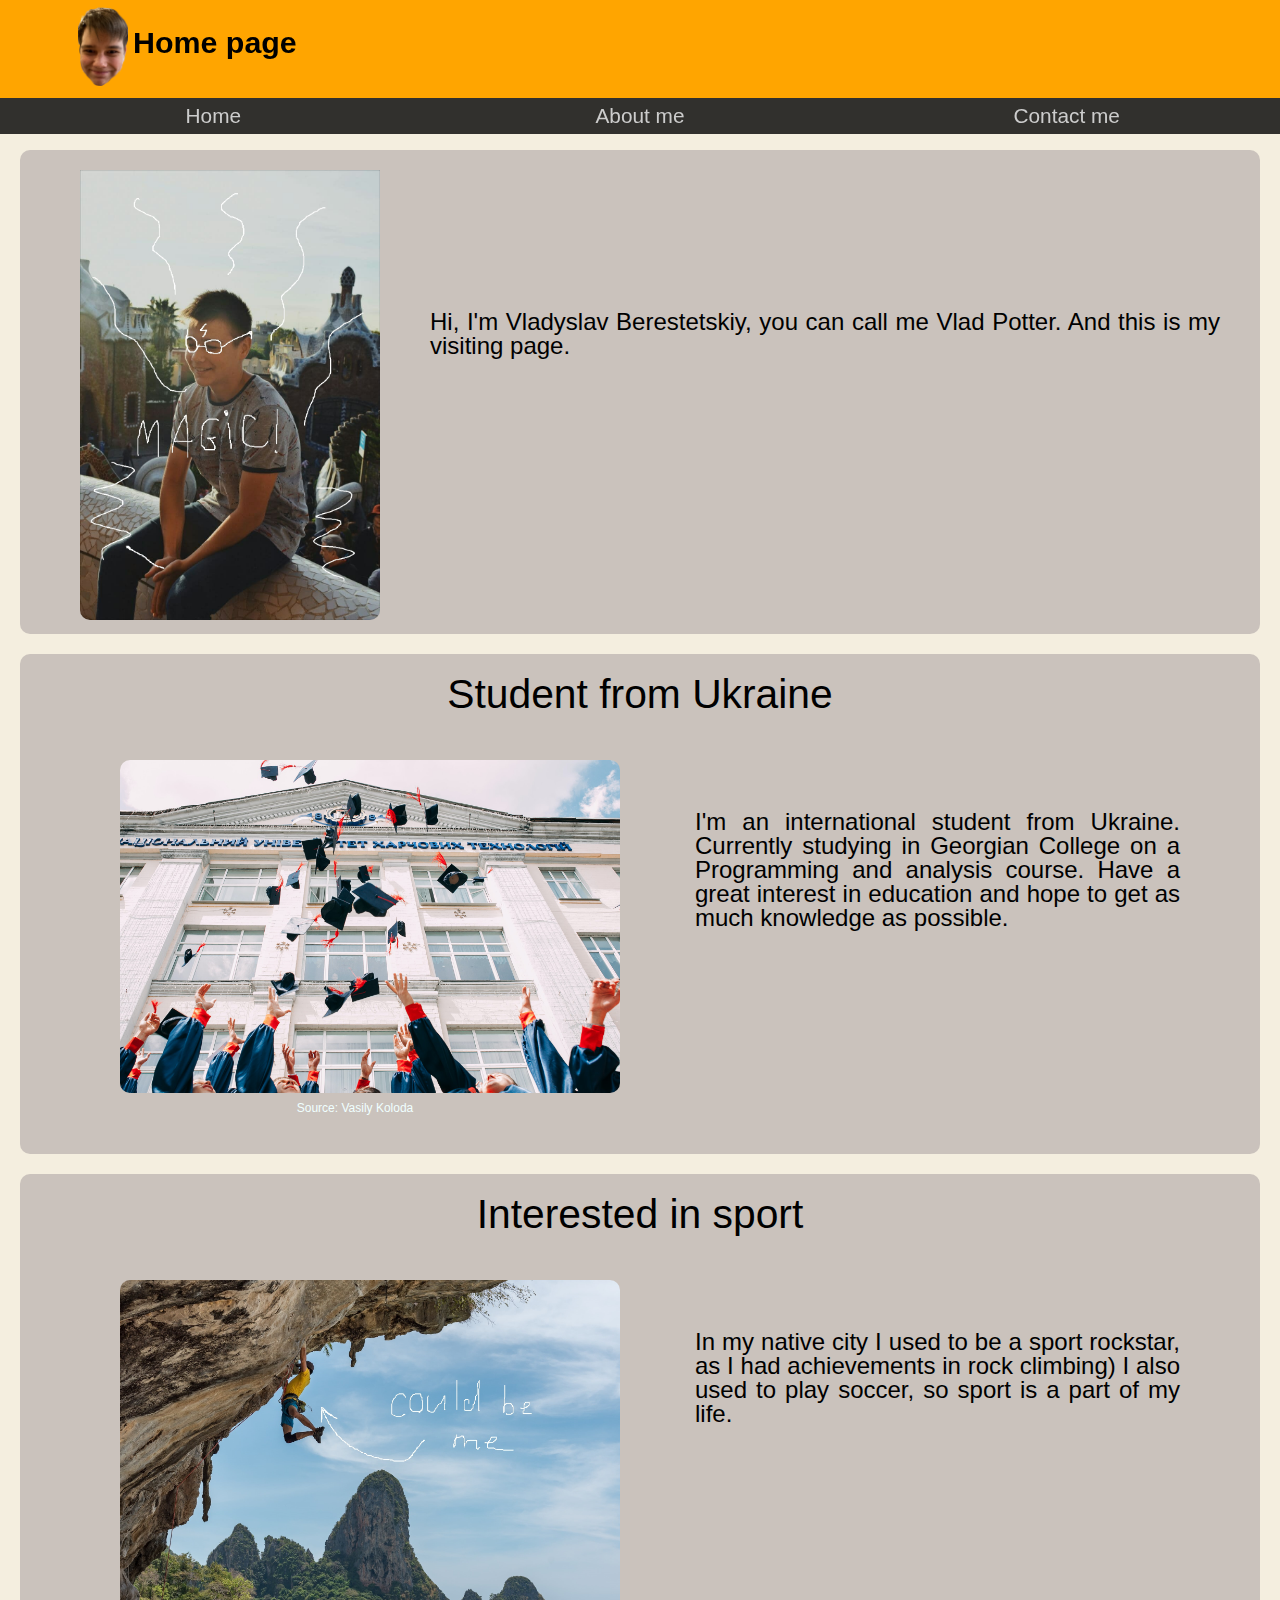
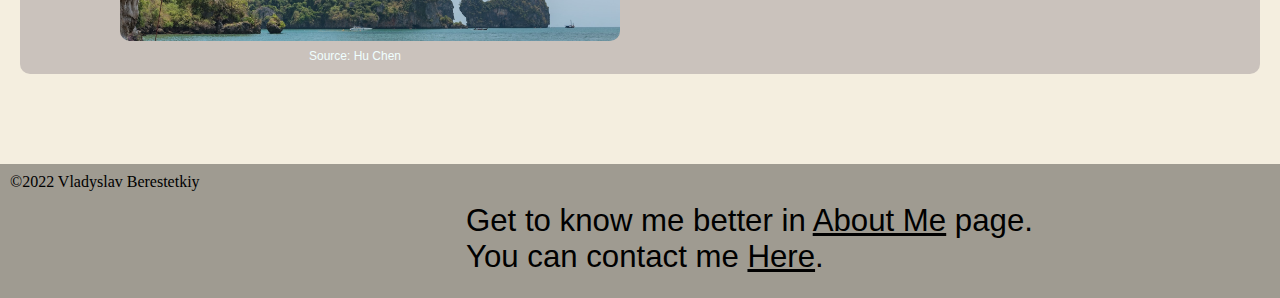
<file: index.html>
<!DOCTYPE html>
<html lang="en">

<head>
    <meta charset="UTF-8">
    <meta http-equiv="X-UA-Compatible" content="IE=edge">
    <meta name="viewport" content="width=device-width, initial-scale=1.0">
    <link rel="stylesheet" href="./styles/defalt.css">
    <link rel="stylesheet" href="./styles/styleHome.css">
    <title>Home</title>
</head>

<body>
    <header> 
        <div class = "main-header">
            <div class = main-header-clicker>
        <figure><a href="./index.html"><img src="./images/photo_2022-11-07_22-45-01-removebg-preview - Copy.png" alt="My face">
        <div class = "aa">
        </a><h1 ><a href="./index.html">Home page</a>
        </div>
        </h1></figure>
        
            </div>
        <nav>
            <ul >
                <li>
                    <a href="./"> Home</a>
                </li>

                <li>
                    <a href="./aboutme.html"> About me</a>
                </li>

                <li>
                    <a href="./contact.html"> Contact me</a>
                </li>

            </ul>
        </nav>
    </div>
    </header>

    <main><div class = "main">
        <section class="first-section">
            <figure class = "my-image">
                <img src="./images/photo_2022-10-02_21-00-11.jpg" alt="The first picture of myself that I found.">

            </figure>
            <div class = "text">
            <p>Hi, I'm Vladyslav Berestetskiy, you can call me Vlad Potter. And this is my visiting page.</p>
            </div>
        </section>
    </div>
        <section class = "about-me">
            <h2>
                Student from Ukraine
            </h2>
            <div class = "inf">
            <p>
                I'm an international student from Ukraine. Currently studying in Georgian College on a Programming and
                analysis course.
                Have a great interest in education and hope to get as much knowledge as possible.
            </p>
            <figure>
                <img src="./images/vasily-koloda-8CqDvPuo_kI-unsplash.jpg" alt="Students enjoy the graduation">
                <div class = "my-cite"><cite>Source: <a href="https://unsplash.com/@napr0tiv">Vasily Koloda</a></cite></div>
            </figure>
        </div>
        </section>
        <section class = "about-me">
            <h2>
                Interested in sport
            </h2>
            <div class = "inf">
            <p>
                In my native city I used to be a sport rockstar, as I had achievements in rock climbing) I also used to
                play soccer, so sport is a part of my life.
            </p>
            <figure>
                <img src="./images/hu-chen-FZ0qzjVF_-c-unsplash.jpg" alt="A man climbing a rock">
                <div class = "my-cite"><cite>Source: <a href="https://unsplash.com/@huchenme">Hu Chen</a></cite></div>
            </figure>
        </div>
        </section>
        
    </main>

    <footer class = "my-footer">
        &copy;2022 Vladyslav Berestetkiy
        <section class = "my-footer-links">
            <h3>
                Get to know me better in <a href="./aboutme.html">About Me</a> page.
            </h3>
            <h3>You can contact me <a href="./contact.html">Here</a>.</h3>
        </section>
    </footer>
</body>

</html>
</file>
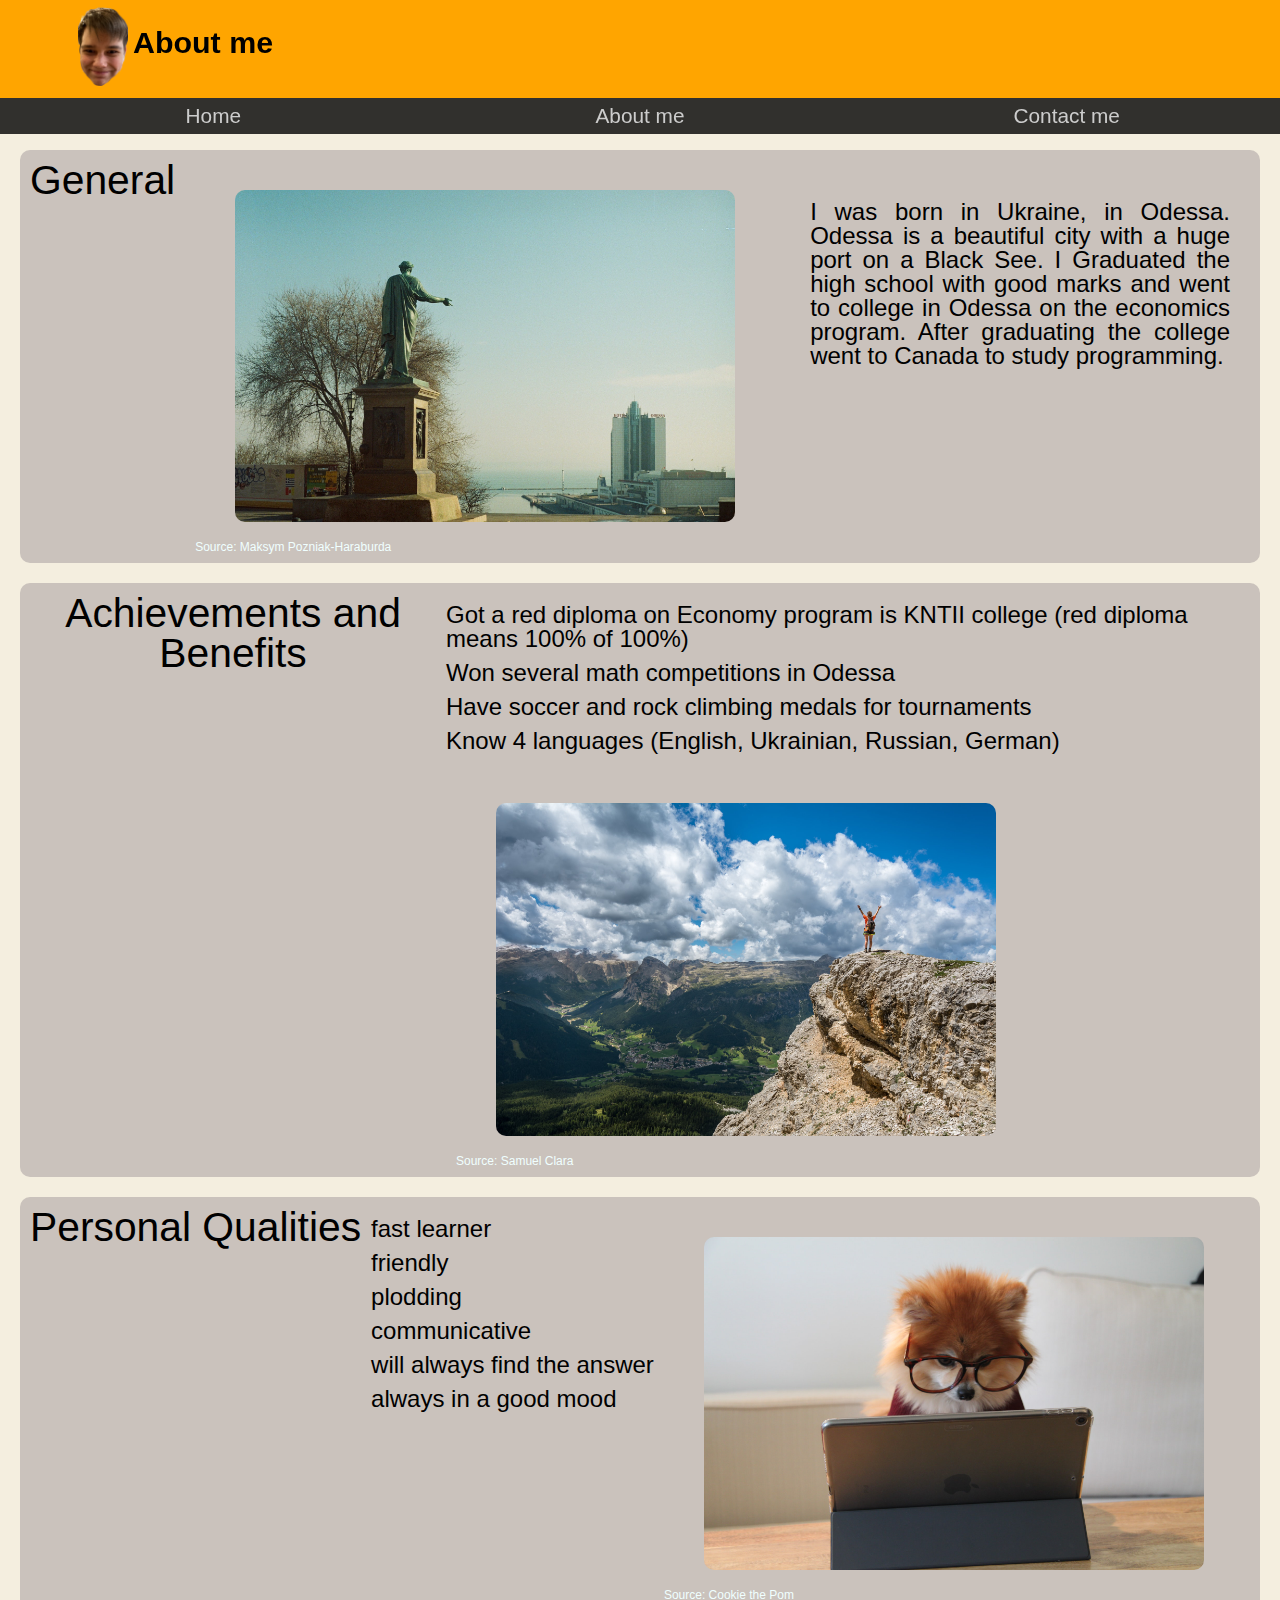
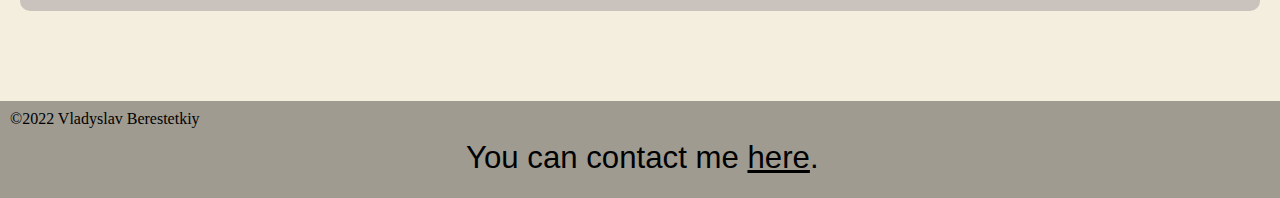
<file: aboutme.html>
<!DOCTYPE html>
<html lang="en">

<head>
    <meta charset="UTF-8">
    <meta http-equiv="X-UA-Compatible" content="IE=edge">
    <meta name="viewport" content="width=device-width, initial-scale=1.0">
    <link rel="stylesheet" href="./styles/defalt.css">
    <link rel="stylesheet" href="./styles/styleAbout.css">
    <title>About Me</title>
</head>

<body>
    <header> 
        <div class = "main-header">
            <div class = main-header-clicker>
        <figure><a href="./index.html"><img src="./images/photo_2022-11-07_22-45-01-removebg-preview - Copy.png" alt="My face">
        <div class = "aa">
        </a><h1 ><a href="./index.html">About me</a>
        </div>
        </h1></figure>
        
            </div>
        <nav>
            <ul >
                <li>
                    <a href="./"> Home</a>
                </li>

                <li>
                    <a href="./aboutme.html"> About me</a>
                </li>

                <li>
                    <a href="./contact.html"> Contact me</a>
                </li>

            </ul>
        </nav>
    </div>
    </header>

    <main>
        <div class="first-section">
        <section class = "about-me">
            <h2>General</h2>
            <p>I was born in Ukraine, in Odessa. Odessa is a beautiful city with a huge port on a Black See. I Graduated
                the high school with good marks and went to college in Odessa on the economics program.
                After graduating the college went to Canada to study programming.</p>
            <figure>
                <img src="./images/maksym-pozniak-haraburda-pYdmLGOuM14-unsplash.jpg" alt="Photo of Odessa">
                <div class = "my-cite"><cite>Source: <a href="https://unsplash.com/@porchdog"> Maksym Pozniak-Haraburda</a> </cite></div>
            </figure>
        </section>
    </div>
        <section class = "about-me">
            <h2>Achievements and Benefits</h2>
            <ul>
                <li>Got a red diploma on Economy program is KNTII college (red diploma means 100% of 100%)</li>
                <li>Won several math competitions in Odessa</li>
                <li>Have soccer and rock climbing medals for tournaments</li>
                <li>Know 4 languages (English, Ukrainian, Russian, German)</li>
                <figure>
                    <img src="./images/samuel-clara-yUWKDfPLp6w-unsplash.jpg" alt="Man standing on the edge of a rock">
                    <div class = "my-cite"><cite>Source: <a href="https://unsplash.com/@samuelclara"></a> Samuel Clara </cite></div>
                </figure>
            </ul>
        </section>
        <section class = "about-me" >
            <h2>Personal Qualities</h2>
            <ul>
                <li>fast learner</li>
                <li>friendly</li>
                <li>plodding</li>
                <li>communicative</li>
                <li>will always find the answer</li>
                <li>always in a good mood</li>
            </ul>
            <figure>
                <img src="./images/cookie-the-pom-gySMaocSdqs-unsplash.jpg" alt="Dog in eyeglasses looking in Ipad">
                <div class = "my-cite"><cite>Source: <a href="https://unsplash.com/@cookiethepom"></a>Cookie the Pom</cite></div>
            </figure>
        </section>

        

    </main>

    <footer class="my-footer">&copy;2022 Vladyslav Berestetkiy
        <section class="my-footer-links">
            <h3>You can contact me <a href="./contact.html">here</a>.</h3>
        </section>
    </footer>
</body>

</html>
</file>
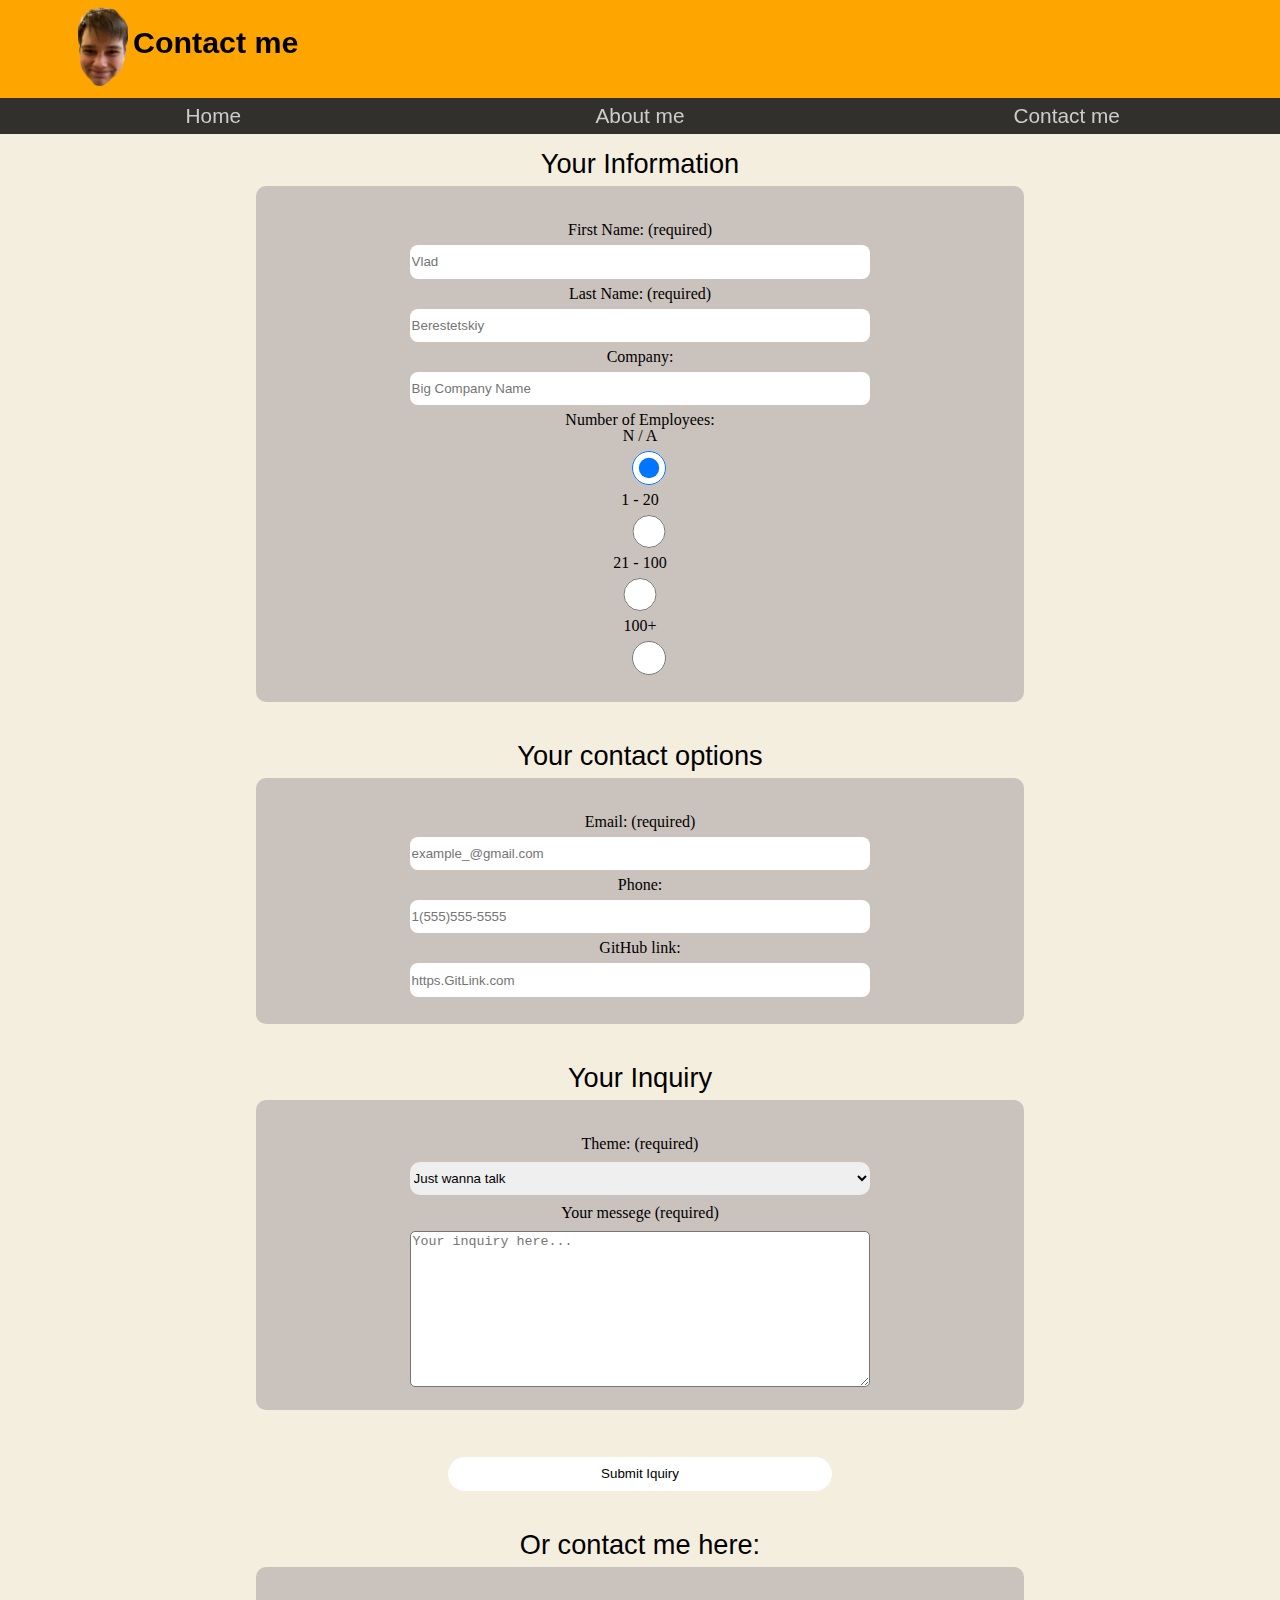
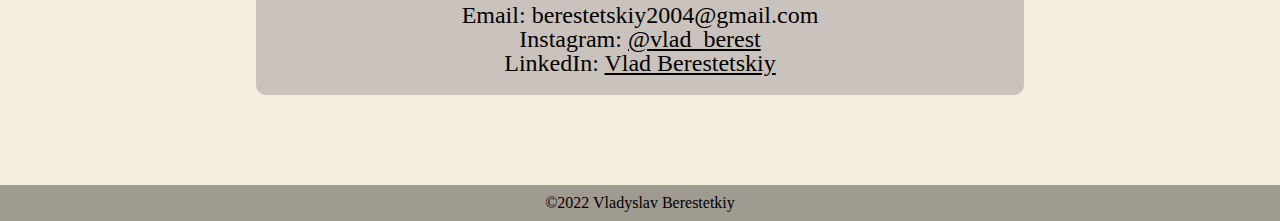
<file: contact.html>
<!DOCTYPE html>
<html lang="en">

<head>
    <meta charset="UTF-8">
    <meta http-equiv="X-UA-Compatible" content="IE=edge">
    <meta name="viewport" content="width=device-width, initial-scale=1.0">
    <link rel="stylesheet" href="./styles/defalt.css">
    <link rel="stylesheet" href="./styles/styleContact.css">
    <title>Contact Me</title>
</head>

<body>
    <header> 
        <div class = "main-header">
            <div class = main-header-clicker>
        <figure><a href="./index.html"><img src="./images/photo_2022-11-07_22-45-01-removebg-preview - Copy.png" alt="My face">
        <div class = "aa">
        </a><h1 ><a href="./index.html">Contact me</a>
        </div>
        </h1></figure>
        
            </div>
        <nav>
            <ul >
                <li>
                    <a href="./"> Home</a>
                </li>

                <li>
                    <a href="./aboutme.html"> About me</a>
                </li>

                <li>
                    <a href="./contact.html"> Contact me</a>
                </li>

            </ul>
        </nav>
    </header>
    
    
    
    
    <main>
        <form action="./thanks.html" method="post" name="lesson-3-contact-me" netlify>
            <div class="first-fieldset">
            <fieldset >
                <legend> <h2>Your Information</h2></legend>

                <div>
                    <label for="firstName">First Name:</label>
                    <small>(required)</small><br>
                    <input type="text" name="firstName" id="firstName" required maxlength="15" minlength="2"
                        placeholder="Vlad">
                </div>

                <div>
                    <label for="lastName">Last Name:</label>
                    <small>(required)</small>
                    <br>
                    <input type="text" name="lastName" id="lastName" required maxlength="20" minlength="2"
                        placeholder="Berestetskiy">
                </div>

                <div>
                    <label for="company">Company:</label><br>
                    <input type="text" name="company" id="company" maxlength="30" minlength="2"
                        placeholder="Big Company Name">
                </div>

                <div class="radio">
                    <label for="noOfEmployees">Number of Employees:</label><br>
                    <span>N / A</span><input type="radio" name="noOfEmployees" id="noOfEmployees" checked><br>
                    <span>1 - 20</span><input type="radio" name="noOfEmployees" id="noOfEmployees" value="1-20"><br>
                    <span>21 - 100</span><input type="radio" name="noOfEmployees" id="noOfEmployees3" value="21-100"><br>
                    <span>100+</span><input type="radio" name="noOfEmployees" id="noOfEmployees" value="100+"><br>
                </div>
            </fieldset>
        </div>

            <fieldset>
                <legend><h2>Your contact options </h2></legend>
                <div>
                    <label for="email"> Email:</label> <small>(required)</small><br>
                    <input type="text" name="email" id="email" required placeholder="example_@gmail.com">
                </div>
                <div>
                    <label for="tel">Phone:</label><br>
                    <input type="text" name="tel" id="tel" placeholder="1(555)555-5555" minlength="10" maxlength="15">
                </div>
                <div>
                    <label for="link">GitHub link:</label><br>
                    <input type="text" name="link" id="link" placeholder="https.GitLink.com">
                </div>
            </fieldset>

            <fieldset class="last-field">
                <legend><h2>Your Inquiry</h2></legend>
                <div class="inquiry">
                    <label for="inquiryType">Theme:</label> <small>(required)</small><br>
                    <select name="inquiryType" id="inquiryType" required>
                        <option value="employment">Emplyment</option>
                        <option value="buisness">Buisness</option>
                        <option value="freelance">Freelance</option>
                        <option value="converstion" selected>Just wanna talk</option>
                    </select>
                </div>
                <div class="messege">
                    <label for="messege">Your messege</label> <small>(required)</small><br>
                    <textarea name="messege" id="messege" cols="30" rows="10" required
                        placeholder="Your inquiry here..."></textarea>
                </div>
            </fieldset>

            <div class="submit">
                <input type="submit" value="Submit Iquiry">
            </div>
        </form>
        <fieldset class="contact-me-here">
            <legend><h2>Or contact me here:</h2></legend>
            <label for="email"> Email: berestetskiy2004@gmail.com</label><br>
            <label for="instagram">Instagram: <a href="https://www.instagram.com/vlad_berest/">@vlad_berest</a></label><br>
            <label for="linkedin">LinkedIn: <a href="https://www.linkedin.com/in/vlad-berestetskiy-282105251/">Vlad Berestetskiy</a></label><br>
        </fieldset>
    </main>
    <footer class="my-footer">&copy;2022 Vladyslav Berestetkiy</footer>
</body>

</html>
</file>
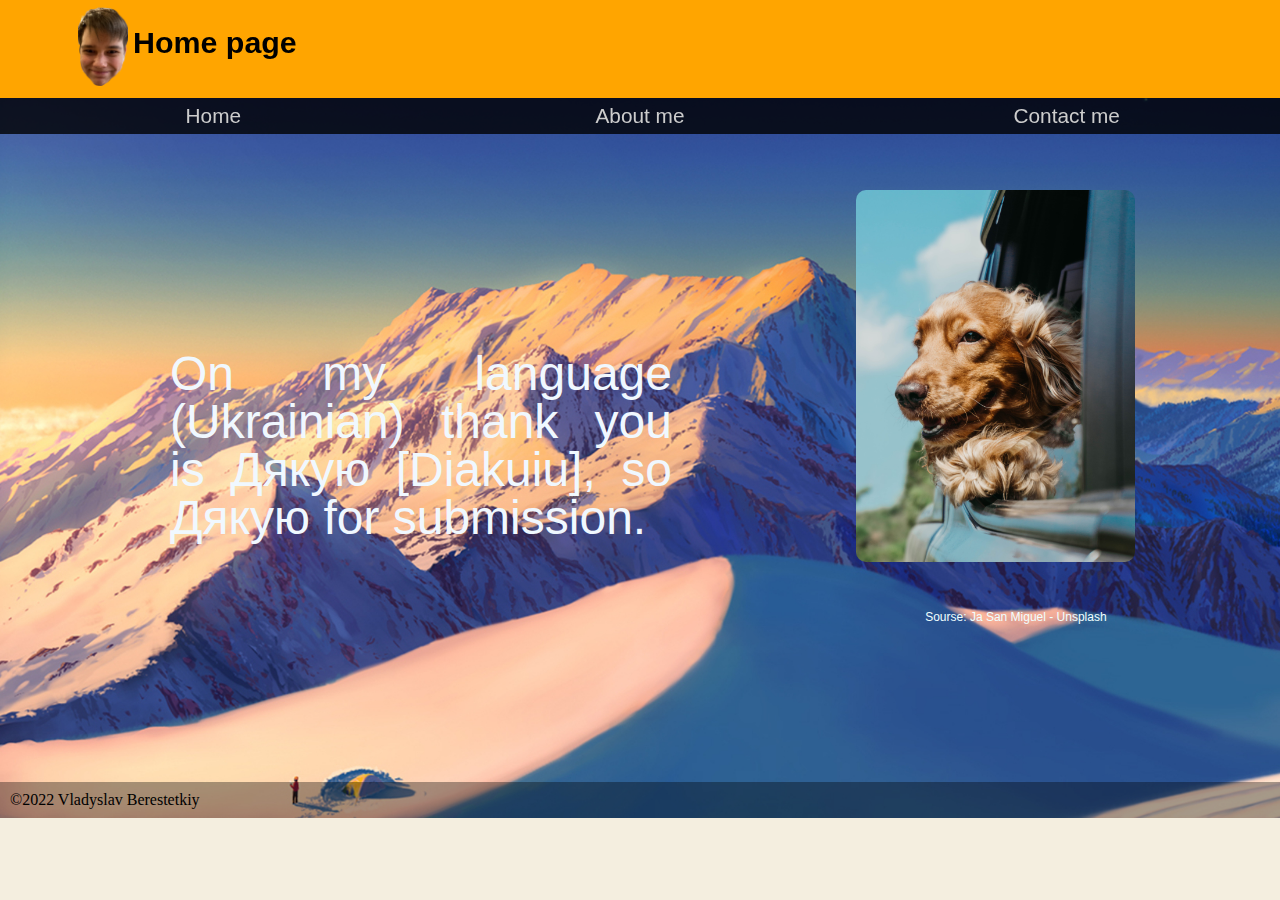
<file: thanks.html>
<!DOCTYPE html>
<html lang="en">

<head>
    <meta charset="UTF-8">
    <meta http-equiv="X-UA-Compatible" content="IE=edge">
    <meta name="viewport" content="width=device-width, initial-scale=1.0">
    <link rel="stylesheet" href="./styles/defalt.css">
    <link rel="stylesheet" href="./styles/styleThanks.css">
    <title>Thank You</title>
</head>

<body>
    <header> 
        <div class = "main-header">
            <div class = main-header-clicker>
        <figure><a href="./index.html"><img src="./images/photo_2022-11-07_22-45-01-removebg-preview - Copy.png" alt="My face">
        <div class = "aa">
        </a><h1 ><a href="./index.html">Home page</a>
        </div>
        </h1></figure>
        
     
        <nav>
            <ul >
                <li>
                    <a href="./"> Home</a>
                </li>

                <li>
                    <a href="./aboutme.html"> About me</a>
                </li>

                <li>
                    <a href="./contact.html"> Contact me</a>
                </li>

            </ul>
        </nav>
    </header>
    <main class="main">
        
        <section class="first-section">
            <div>
            <p>
                On my language (Ukrainian) thank you is Дякую [Diakuiu], so Дякую for submission.
            </p>
        
            <figure>
                <img src="./images/ja-san-miguel-_-QQuvAwQ-0-unsplash.jpg" alt="A dog in the car enjoing life.">
                <div class="my-cite"><cite >Sourse: <a href="https://unsplash.com/@jasanmiguel"> Ja San Miguel - Unsplash </a> </cite></div>
            </figure>
        </div>
        </section>
 
    </main>
    <footer class="my-footer">&copy;2022 Vladyslav Berestetkiy</footer>
</body>

</html>
</file>
<file: styles/styleHome.css>
/* HEADER */

.main{
    padding-top: 150px;
}





.about-me{

padding: 20px;
display: block;
height: 500px;
}

.inf{
    display: flex;
    margin: 30px;
}




.inf img {
    max-width: 500px;
    border-radius: 10px;
    
}

main img {
margin-top: 0px;
margin-bottom: 0px;
}

section.first-section {
    padding: 10px;
}

.first-section img{
padding-top: 10px;
border-radius: 10px;
}
</file>
<file: styles/styleAbout.css>
main section figure img {
    margin-bottom: 0px;
    max-width: 500px;
}

h2 {
    padding: 10px;
}

.my-cite{
    text-align: left;
    padding: 10px;
}

.about-me ul{
padding-top: 20px;
}
.about-me li {
    padding-bottom: 10px;
}
</file>
<file: styles/styleContact.css>
.first-fieldset{
    padding-top: 150px;
}

fieldset{
    background-color: #CAC2BC;
    margin-left: 20%;
    margin-right: 20%;
    margin-bottom: 40px;
    padding-bottom: 20px;
    border-radius: 10px;
}

fieldset legend {
    padding-bottom:30px;
}

body {
    text-align: center;
}

input {
    border: none;
    background-color: #fff;
    width: 60%;
    height: 2.5em;
    margin: 7px;
    border-radius: 8px;
}

input:hover {
    background-color: #F3F0EE;
}

.submit input:hover, select, .radio input{
    cursor: pointer;
    
}

.submit input{
    border-radius: 20px;
    width: 30%;
    margin-bottom: 40px;
}
.radio{
    margin-left: 40%;
    width: 20%;
    text-align: center;
}

#noOfEmployees{
    margin-left: 25px;
}

select {
    border: none;
    width: 60%;
    height: 2.5em;
    border-radius: 10px;
    margin-top: 10px;
    margin-bottom: 10px;
} 

.messege textarea{
    width: 60%;
    border-radius: 5px;
    margin-top: 10px;
}

.contact-me-here label{
    font-size: 1.5em;
    text-align: justify;

}

.contact-me-here label a{
    color: black;
}
</file>
<file: styles/styleThanks.css>
body{
    background-image: url(../images/wallpapersden.com_snowy-mountains_1920x1080.jpg);
    background-repeat: no-repeat;
    background-size: cover;

}

main section {
    
    background-color: rgb(0, 0, 0, 0);
    height: 100%;
    text-align: center;
    
    align-items: center;
}


.first-section div {
    display: flex;

}


main section p{
    padding-left: 150px ;
    padding-top: 200px;
    font-size: 2em;
    color: aliceblue
}

section figure img{
    text-align: right;
    max-width: 50%;
}

main{
    width: 100%;
}

.my-cite {
    margin-left: 40%;
}
</file>
<file: styles/defalt.css>
@import url(reset.css);

/* NAV */

.main-header {
    position: fixed;
    width: 100%;  
    
}


body header figure
{
    background-color: orange;
    padding: 2px;
    font-family: Verdana, Geneva, Tahoma, sans-serif;
    font-weight: bold;
    font-size: 1.9em;
    padding-left:2.4em ;
    width: 100%;
    
}

.main-header-clicker figure{
display: flex;
}

body header figure img {
    width: 60px;
    padding-right: 10px;
    padding: 5px;
}



body header figure h1 a{
    text-decoration: none;
    color:black; 

}

.aa{
    padding-top: 25px;
}

body nav ul {
    display: flex;
    justify-content: space-around;
}
body nav li {
    background-color: rgb( 0,0,0, 0.8);
    width: 100%;
    text-align: center;
    padding-top: 0.5em;
    padding-bottom: 0.5em;
    margin-bottom: 20px;
    font-family: Verdana, Geneva, Tahoma, sans-serif;
    
}

body nav li:hover{
    background-color: rgb( 0,0,0, 0.7);
    
}
body nav a{
text-decoration: none;
font-size: 1.3em;
color: #ccc;
}

.main-header h1 img {
    width: 60px;
}



/* BODY */

.about-me p {
    padding-top: 50px;
    order: 2;
    margin-left: 25px;
    text-align: justify;
}

.about a{
    text-decoration: none;
}

body{
    background-color: #F4EEDF;
}

main section  {
    display: flex;
    margin: 20px;
    margin-top: 0;
    border-radius: 10px;
    background: #CAC2BC;
}

img {
    max-width: 300px;
}

h2{
    font-family: 'Franklin Gothic Medium', 'Arial Narrow', Arial, sans-serif;
    padding-bottom: 15px;
    text-align: center;
    font-size: 1.7em;
}

section {
    font-family: Verdana, Geneva, Tahoma, sans-serif;
    font-size: 1.5em;
    
}

.my-cite a{
    text-decoration: none;
    color: azure;
    
}

.my-cite a:hover{
    text-decoration: underline;
   
}

.my-cite{
    color: azure;
    margin-top: 5px;
    text-align: center;
    font-size: 0.5em;
}

.first-section {
padding-top: 150px;
}

/* Footer */

.my-footer {
    margin-top: 90px;
    background-color: rgb(0, 0, 0,0.35);
    padding: 10px;
   
    
}
.my-footer-links{
    padding: 10px;
    text-align: justify;
    margin-left: 35%;
}
.my-footer-links h3{
    margin: 5px;
    font-size: 1.3em;
    font-family: Verdana, Geneva, Tahoma, sans-serif;
}

.my-footer-links h3 a{
    color: black;

}



section img {

    border-radius: 10px;
    margin: 40px  20px 40px 50px;
}

section p {
    padding: 150px 30px; 
    text-align: justify;
}
</file>
